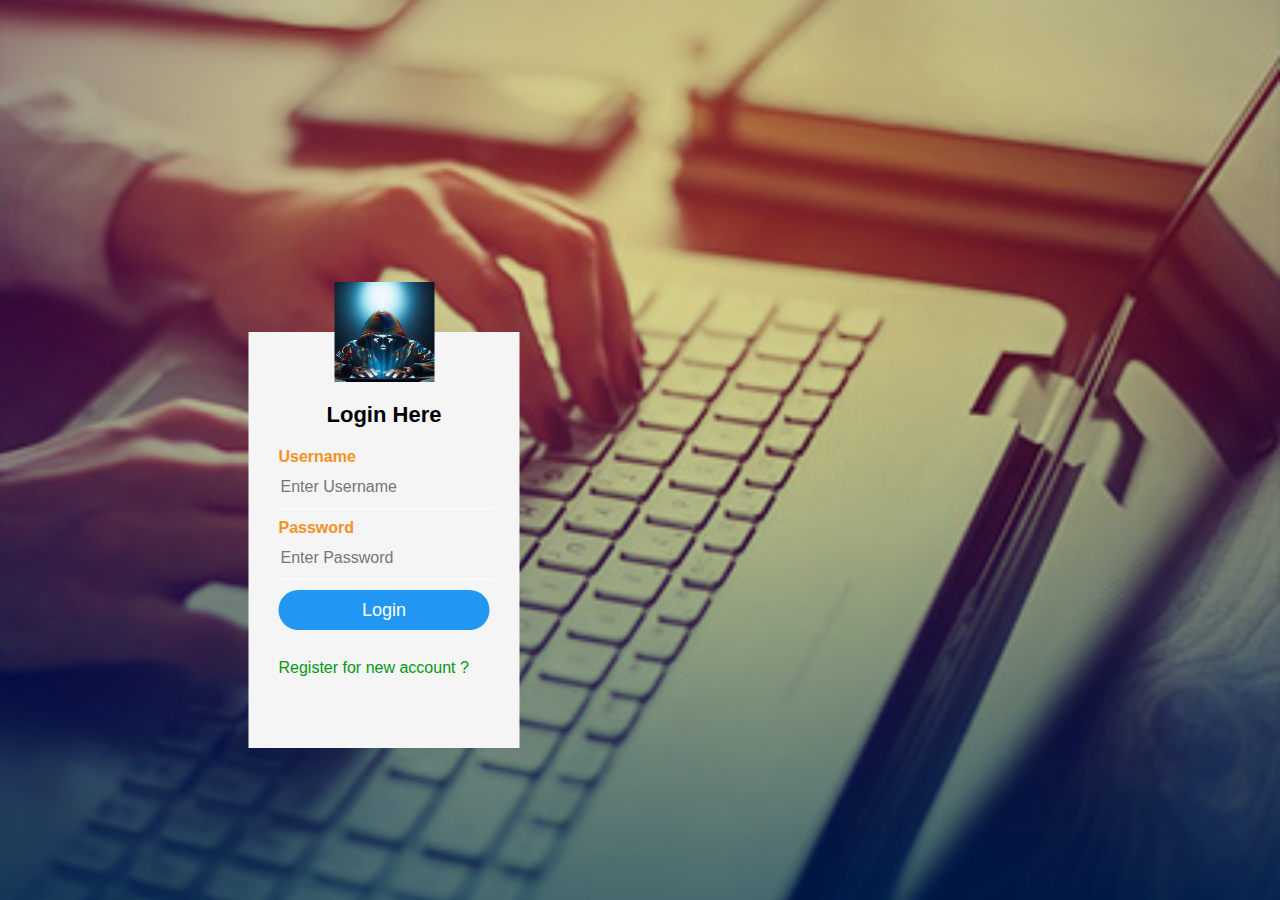
<file: index.html>
<!DOCTYPE html>
<head>
<title>Login Form Design</title>
    <link rel="stylesheet" type="text/css" href="style.css">
    <script type="text/javascript" src="js.js"></script>
<body>


    <div class="box">
    <img src="profile.jpeg" class="user">
        <h1>Login Here</h1>

        <form name="myform" action="login.php" method="POST">

        <form name="myform" onsubmit="return vfun()">

            <p>Username</p>
            <input type="text" name="uname" placeholder="Enter Username">

            <p>Password</p>
            <input type="password" name="upswd" placeholder="Enter Password">
        
            <div id="errorBox"></div>
            <input type="submit" name="" value="Login">

            <br><br>
            <a href="register.html">Register for new account ?</a>

        </form>
        
    </div>

    

</body>
</head>
</html>
</file>
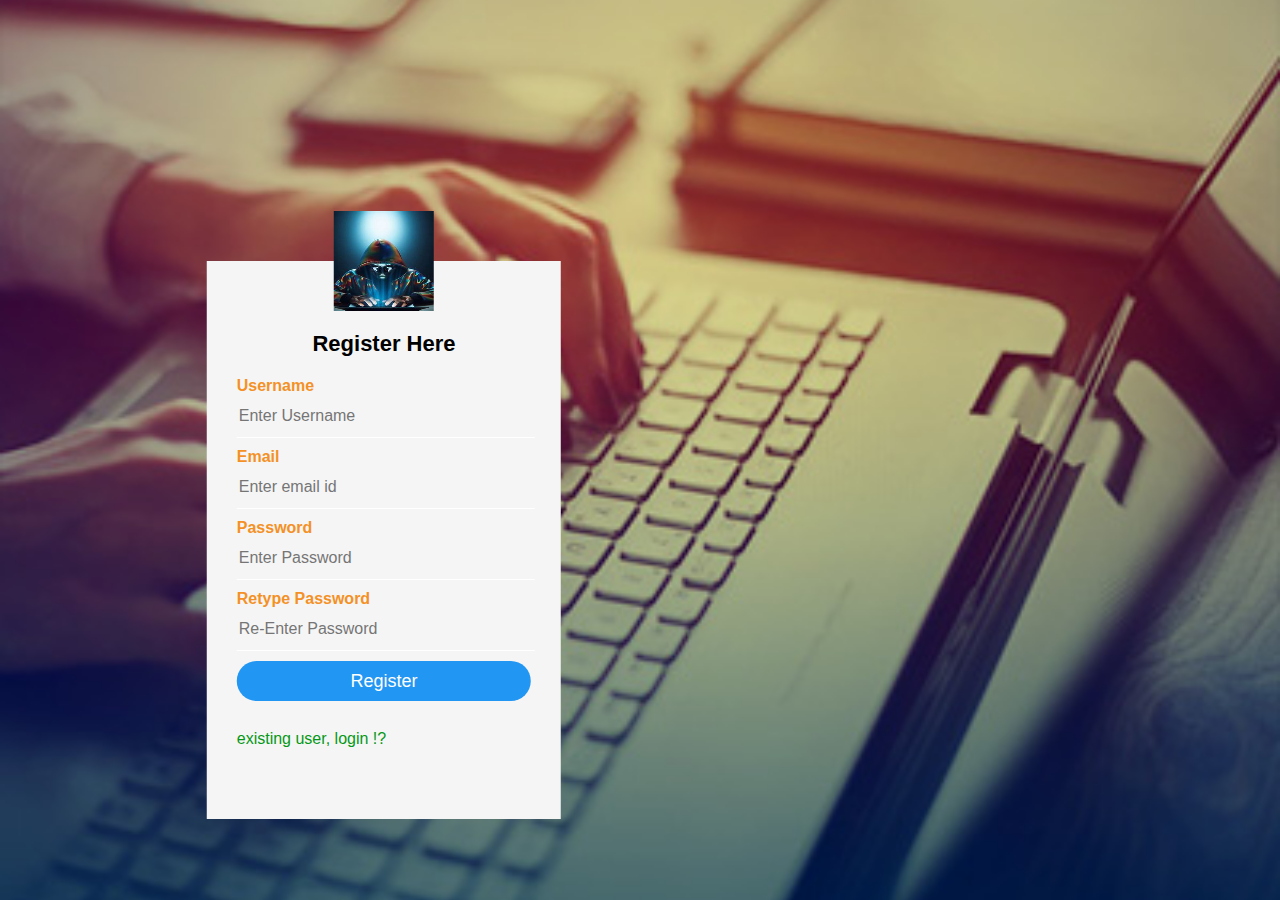
<file: register.html>
<!DOCTYPE html>
<head>
<title>Register Form Design</title>
    <link rel="stylesheet" type="text/css" href="style.css">
    <script type="text/javascript" src="js.js"></script>
<body>

    <div class="box">
    <img src="profile.jpeg" class="user">

        <h1>Register Here</h1>

        <form name="myform2" action="register.php" method="POST">


             <form name="myform2" onsubmit="return vfun1()">

            <p>Username</p>
            <input type="text" name="uname1" placeholder="Enter Username" required="">

            <p>Email</p>
            <input type="Email" name="email" placeholder="Enter email id" required="">

            <p>Password</p>
            <input type="password" name="upswd1" placeholder="Enter Password" required="">

            <p>Retype Password</p>
            <input type="password" name="upswd2" placeholder="Re-Enter Password" required="">

            <input type="submit" name="" value="Register">

            <br><br>
            <a href="index.html">existing user, login !?</a>
        </form>
        
    </div>

</body>
</head>
</html>
</file>
<file: style.css>
body{
    margin: 0;
    padding: 0;
    background: url(background\ img.jpeg)no-repeat center center fixed;
    -webkit-background-size: cover;
    -moz-background-size: cover;
    -o-background-size: cover;
    font-family: sans-serif;
}

.box{

 
    background: #f5f5f5;
    color: red;
    top: 60%;
    left: 30%;
    position: absolute;
    transform: translate(-50%,-50%);
    box-sizing: border-box;
    padding: 70px 30px;
}



.user{
    width: 100px;
    height: 100px;
    position: absolute;
    top: -50px;
    left: calc(50% - 50px);
}

h1{
    margin: 0;
    padding: 0 0 20px;
    text-align: center;
    font-size: 22px;
    color: black;
}

p{
    color: #f49126;
    margin: 0;
    padding: 0;
    font-weight: bold;
}

input{
    width: 100%;
    margin-bottom: 10px;
}

 input[type="text"], input[type="password"] ,input[type="email"]
{
    border: none;
    border-bottom: 1px solid #fff;
    background: transparent;
    outline: none;
    height: 40px;
    color: #673ab7;
    font-size: 16px;
}

input[type="submit"]
{
    border: none;
    outline: none;
    height: 40px;
    background: #2196f3;
    color: #fff;
    font-size: 18px;
    border-radius: 20px;

}


input[type="submit"]:hover
{
    cursor: pointer;
    background: #0097a7;
}

a
{
    text-decoration: none;
    font-size: 16px;
    line-height: 20px;
    color: #069818;
}


a:hover
{
    color: red;
}
</file>
